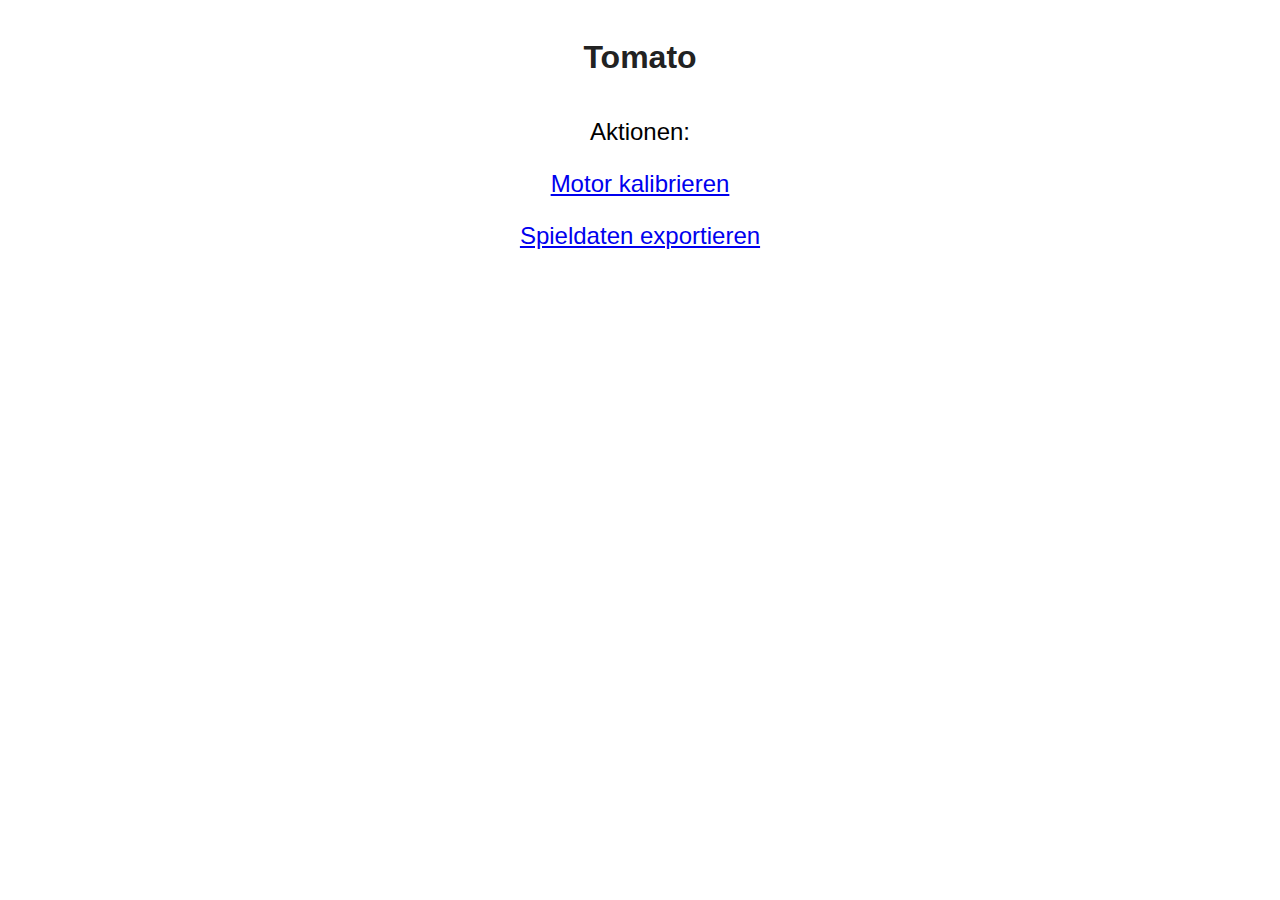
<file: simple_json_webserver/data/index.html>
<!DOCTYPE html>
<html lang="en">
<head>
<meta http-equiv="Content-Type" content="text/html; charset=utf-8"/>

  <title>Tomato</title>
  <meta name="viewport" content="width=device-width, initial-scale=1">
  <link rel="icon" href="data:,">
  <link rel="stylesheet" type="text/css" href="style.css">
</head>
<body>
  <h1>Tomato</h1>
  <p>Aktionen:</p>
  <p><a href="/motor_calibrator">Motor kalibrieren</a></p>
  <p><a href="/export">Spieldaten exportieren</a></p>
</body>
</html>
</file>
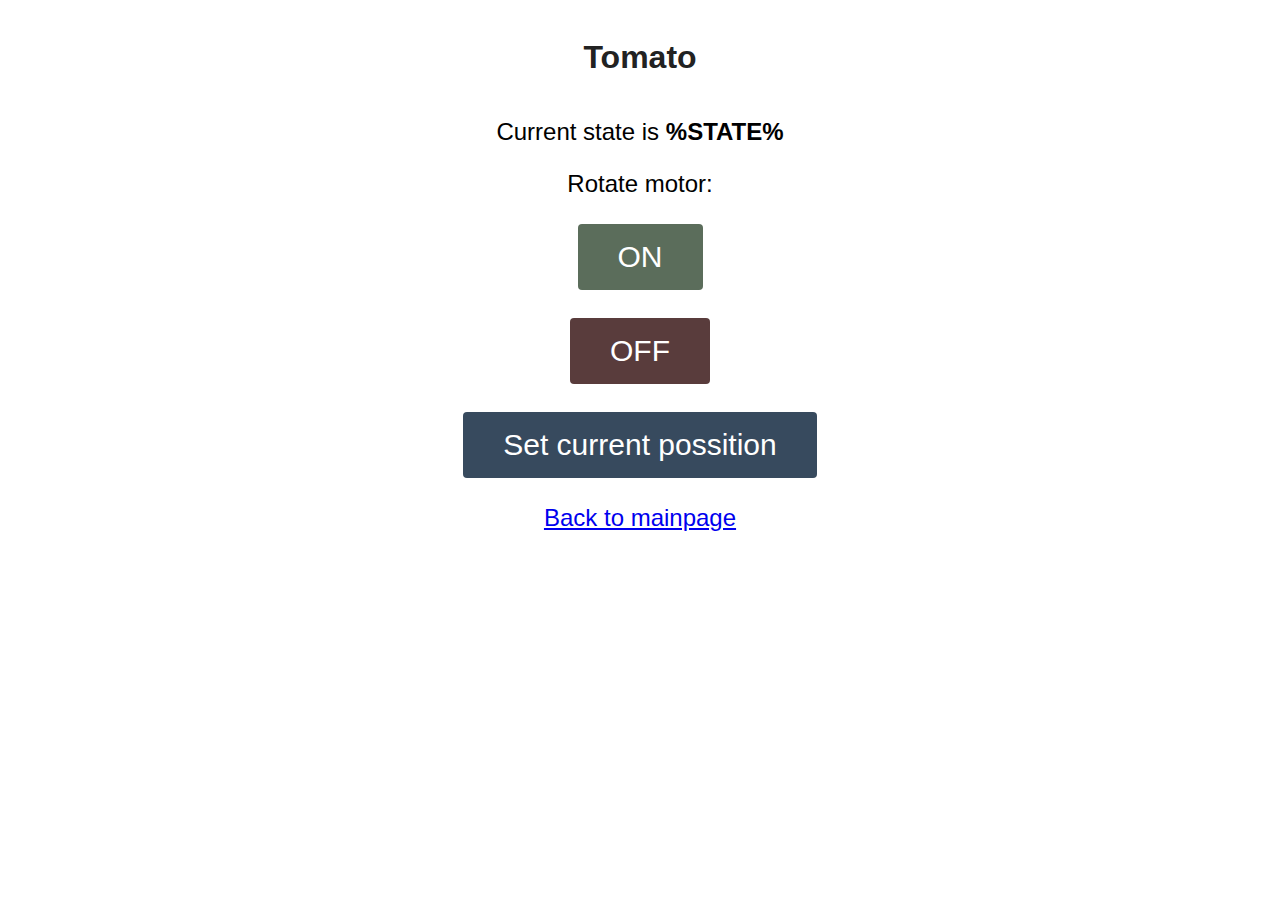
<file: simple_json_webserver/data/motor_calibrator.html>
<!DOCTYPE html>
<html lang="en">
<head>
<meta http-equiv="Content-Type" content="text/html; charset=utf-8"/>

  <title>Tomato Motor Calibrator</title>
  <meta name="viewport" content="width=device-width, initial-scale=1">
  <link rel="icon" href="data:,">
  <link rel="stylesheet" type="text/css" href="style.css">
</head>
<body>
  <h1>Tomato</h1>
  <p>Current state is <strong> %STATE%</strong></p>
  <p>Rotate motor:</p>
  <p><a href="/on"><button class="button">ON</button></a></p>
  <p><a href="/off"><button class="button button2">OFF</button></a></p>
  <p><a href="/save_position"><button class="button calibrate_button">Set current possition</button></a></p>
  <p><a href="/">Back to mainpage</a></p>
</body>
</html>
</file>
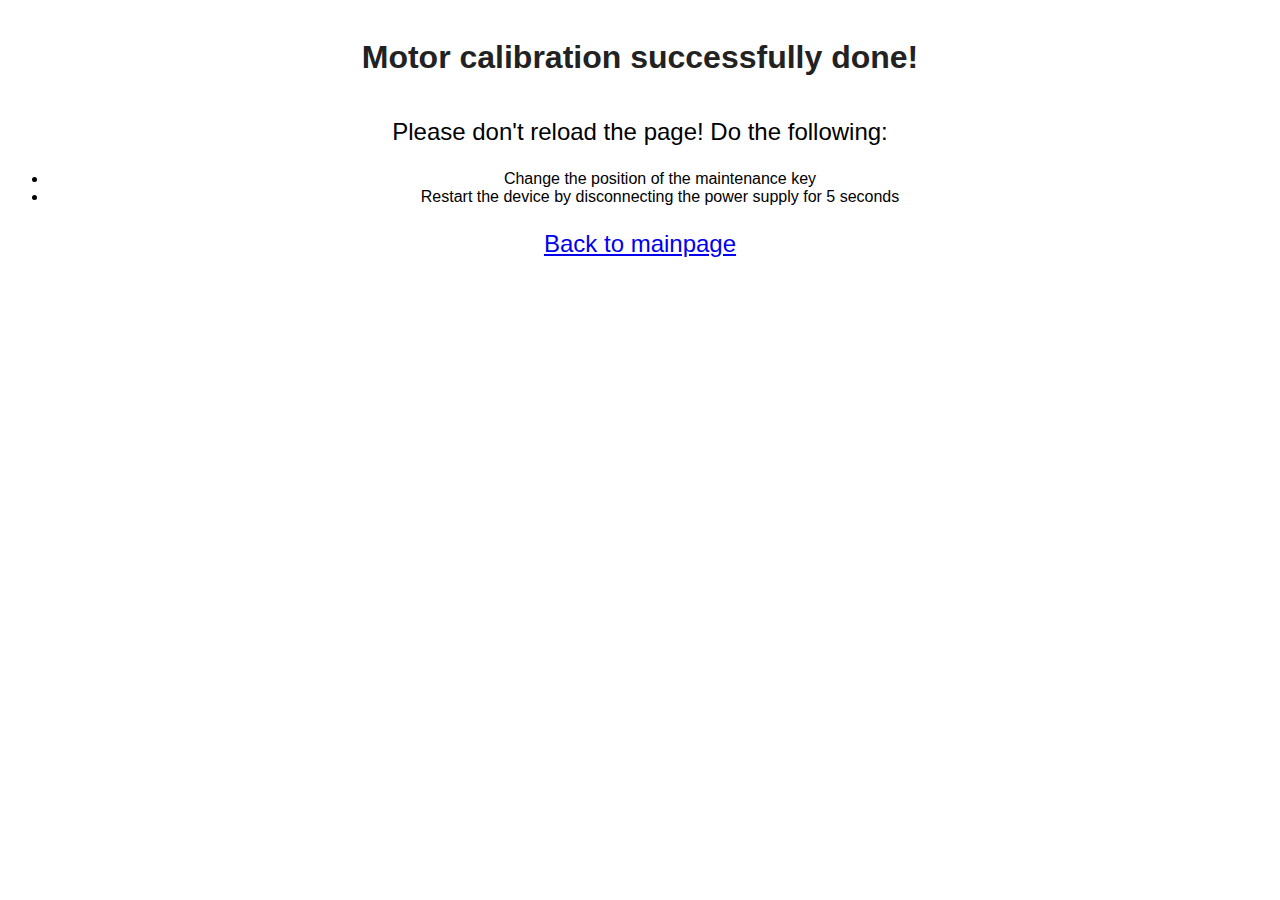
<file: simple_json_webserver/data/save_position.html>
<!DOCTYPE html>
<html lang="en">
<head>
<meta http-equiv="Content-Type" content="text/html; charset=utf-8"/>

  <title>Tomato Motor Calibrator</title>
  <meta name="viewport" content="width=device-width, initial-scale=1">
  <link rel="icon" href="data:,">
  <link rel="stylesheet" type="text/css" href="style.css">
</head>
<body>
  <h1>Motor calibration successfully done!</h1>
  <p>Please don't reload the page! Do the following:</p>
  
  <ul>
  	<li> Change the position of the maintenance key </li>  	
  	<li> Restart the device by disconnecting the power supply for 5 seconds </li>
  </ul>

  <p><a href="/">Back to mainpage</a></p>
</body>
</html>
</file>
<file: simple_json_webserver/data/style.css>
html {
  font-family: Helvetica;
  display: inline-block;
  margin: 0px auto;
  text-align: center;
}
h1{
  color: #222222;
  padding: 2vh;
}
p{
  font-size: 1.5rem;
}
.button {
  display: inline-block;
  background-color: #5B6D5B;
  border: none;
  border-radius: 4px;
  color: white;
  padding: 16px 40px;
  text-decoration: none;
  font-size: 30px;
  margin: 2px;
  cursor: pointer;
}
.button2 {
  background-color: #593c3c;
}
.calibrate_button {
  background-color: #374a5e;
}
</file>
